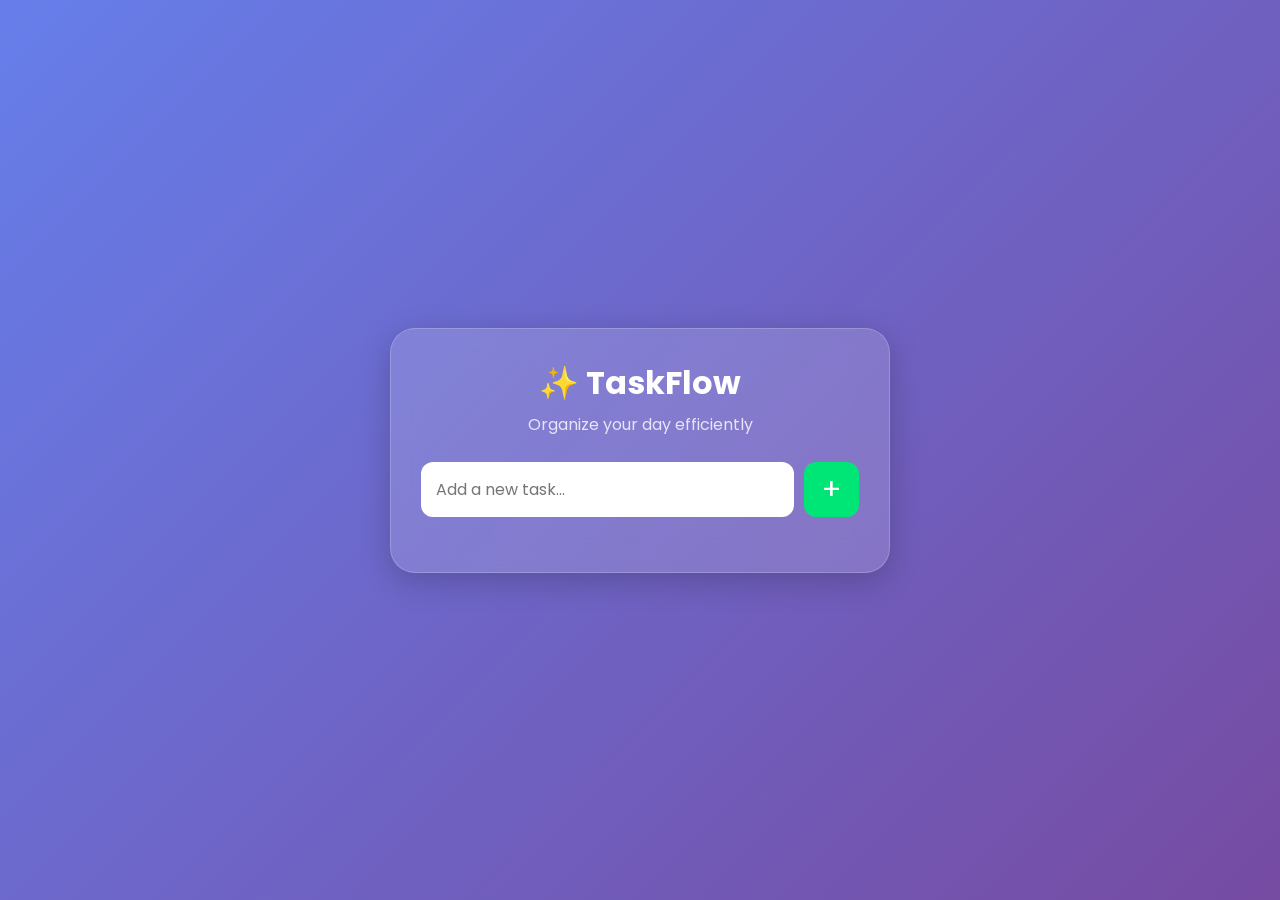
<file: index.html>
<!DOCTYPE html>
<html lang="en">
<head>
    <meta charset="UTF-8">
    <meta name="viewport" content="width=device-width, initial-scale=1.0">
    <title>TaskFlow - Todo App</title>
    <link rel="stylesheet" href="style.css">
</head>
<body>

<div class="container">
    <div class="todo-card">
        <h1>✨ TaskFlow</h1>
        <p class="subtitle">Organize your day efficiently</p>

        <div class="input-section">
            <input type="text" id="taskInput" placeholder="Add a new task...">
            <button id="addBtn">+</button>
        </div>

        <ul id="taskList"></ul>
    </div>
</div>

<script src="script.js"></script>
</body>
</html>
</file>
<file: style.css>
@import url('https://fonts.googleapis.com/css2?family=Poppins:wght@300;400;500;600&display=swap');

*{
    margin:0;
    padding:0;
    box-sizing:border-box;
    font-family:'Poppins',sans-serif;
}

body{
    min-height:100vh;
    display:flex;
    justify-content:center;
    align-items:center;
    background:linear-gradient(135deg,#667eea,#764ba2);
    padding:20px;
}

.container{
    width:100%;
    max-width:500px;
}

.todo-card{
    background:rgba(255,255,255,0.15);
    backdrop-filter:blur(15px);
    border:1px solid rgba(255,255,255,0.2);
    border-radius:25px;
    padding:30px;
    color:white;
    box-shadow:0 8px 32px rgba(0,0,0,0.2);
}

h1{
    text-align:center;
    font-size:2rem;
    margin-bottom:5px;
}

.subtitle{
    text-align:center;
    opacity:.8;
    margin-bottom:25px;
}

.input-section{
    display:flex;
    gap:10px;
}

input{
    flex:1;
    padding:15px;
    border:none;
    border-radius:12px;
    outline:none;
    font-size:1rem;
}

button{
    width:55px;
    border:none;
    border-radius:12px;
    background:#00e676;
    color:white;
    font-size:1.8rem;
    cursor:pointer;
    transition:.3s;
}

button:hover{
    transform:scale(1.05);
}

#taskList{
    margin-top:25px;
    list-style:none;
}

.task{
    display:flex;
    justify-content:space-between;
    align-items:center;
    background:rgba(255,255,255,0.15);
    margin-bottom:12px;
    padding:15px;
    border-radius:12px;
    transition:.3s;
}

.task:hover{
    transform:translateY(-2px);
}

.task.completed span{
    text-decoration:line-through;
    opacity:.6;
}

.task-content{
    display:flex;
    align-items:center;
    gap:12px;
}

.checkbox{
    width:18px;
    height:18px;
    cursor:pointer;
}

.delete-btn{
    background:#ff4d6d;
    width:40px;
    height:40px;
    border-radius:10px;
    font-size:1rem;
}

@media(max-width:500px){
    .todo-card{
        padding:20px;
    }
}
</file>
